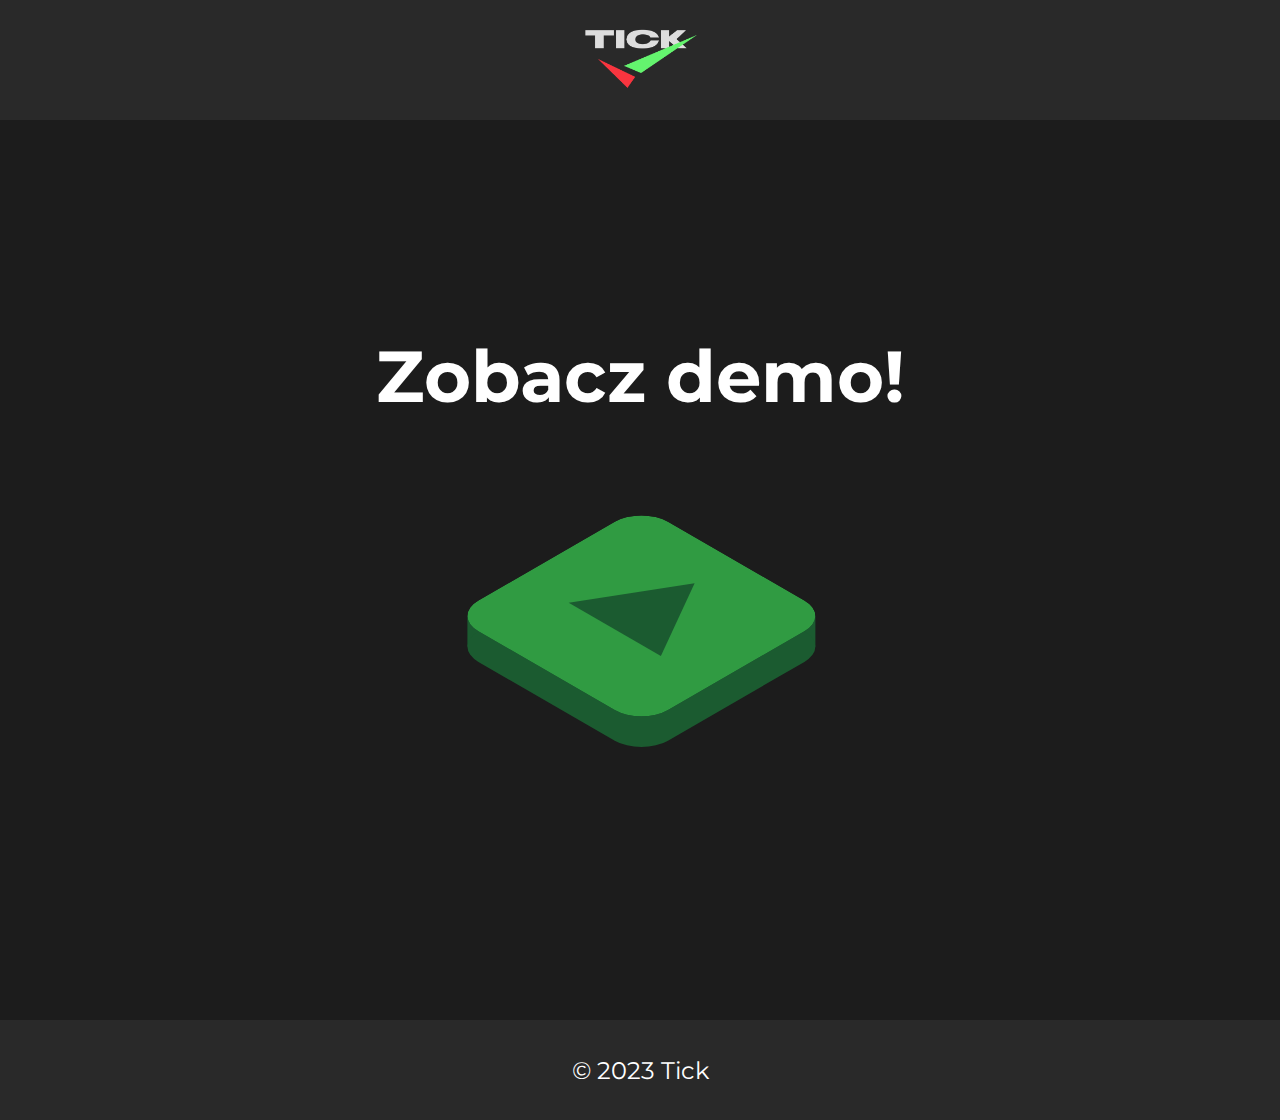
<file: src/static/index.html>
<!DOCTYPE html>
<html lang="en">
    <head>
        <meta charset="UTF-8">
        <title>Tick</title>
        <meta name="viewport" content="width=device-width, initial-scale=1">
        <meta name="description" content="Tick">
        <link rel="stylesheet" href="../styles/styles.css">
        <link rel="stylesheet" href="../styles/demobutton.css">
        <link rel="stylesheet" href="https://fonts.googleapis.com/css?family=Montserrat">
    </head>
    <body>

        <nav>
          <a href="/"><img src="../assets/logo.png" alt="tick logo" id="logo"></a>
        </nav>
        
          <main>
              <h2 class="headline">Zobacz demo!</h2>

            <a href="/demo">
              <svg width="25%" height="25%" viewBox="0 0 100 100" fill="none" xmlns="http://www.w3.org/2000/svg" tabindex="0">
                <rect class="buttonSides" x="5.04999" y="51" width="90.62" height="8" fill="#763AC2" />
                <rect class="buttonSides" width="57" height="57" rx="8" transform="matrix(0.866025 -0.5 0.866025 0.5 1 59)" fill="#763AC2" />
                <g clip-path="url(#clip0_106_11)">
                  <rect class="buttonTop" width="57" height="57" rx="8" transform="matrix(0.866025 -0.5 0.866025 0.5 1 51)" fill="#A661FF" />
                  <path class="buttonSides playSides" d="M64.2199 42.5L55.4353 61.4282L31.4353 47.5718L64.2199 42.5Z" fill="#763AC2" />
                  <g class="glowAll" filter="url(#filter0_d_106_11)">
                    <path d="M64.2199 42.5L55.4353 61.4282L31.4353 47.5718L64.2199 42.5Z" fill="white" />
                  </g>
                  <g class="glowMe" opacity="0.5" filter="url(#filter1_f_106_11)">
                    <path d="M73.0478 36.9032L58.6665 67.8905L19.3761 45.2062L73.0478 36.9032Z" fill="white" />
                  </g>
                </g>
                <path class="glowMe" opacity="0.5" d="M64 43L32 47.8L32 8L64 8L64 43Z" fill="url(#paint0_linear_106_11)" />
                <defs>
                  <filter id="filter0_d_106_11" x="23.4353" y="34.5" width="48.7846" height="34.9282" filterUnits="userSpaceOnUse" color-interpolation-filters="sRGB">
                    <feFlood flood-opacity="0" result="BackgroundImageFix" />
                    <feColorMatrix in="SourceAlpha" type="matrix" values="0 0 0 0 0 0 0 0 0 0 0 0 0 0 0 0 0 0 127 0" result="hardAlpha" />
                    <feOffset />
                    <feGaussianBlur stdDeviation="4" />
                    <feComposite in2="hardAlpha" operator="out" />
                    <feColorMatrix type="matrix" values="0 0 0 0 1 0 0 0 0 1 0 0 0 0 1 0 0 0 1 0" />
                    <feBlend mode="normal" in2="BackgroundImageFix" result="effect1_dropShadow_106_11" />
                    <feBlend mode="normal" in="SourceGraphic" in2="effect1_dropShadow_106_11" result="shape" />
                  </filter>
                  <filter id="filter1_f_106_11" x="3.37613" y="20.9032" width="85.6716" height="62.9873" filterUnits="userSpaceOnUse" color-interpolation-filters="sRGB">
                    <feFlood flood-opacity="0" result="BackgroundImageFix" />
                    <feBlend mode="normal" in="SourceGraphic" in2="BackgroundImageFix" result="shape" />
                    <feGaussianBlur stdDeviation="8" result="effect1_foregroundBlur_106_11" />
                  </filter>
                  <linearGradient id="paint0_linear_106_11" x1="47" y1="48" x2="47" y2="8" gradientUnits="userSpaceOnUse">
                    <stop stop-color="white" />
                    <stop offset="1" stop-color="white" stop-opacity="0" />
                  </linearGradient>
                  <clipPath id="clip0_106_11">
                    <rect width="57" height="57" rx="8" transform="matrix(0.866025 -0.5 0.866025 0.5 1 51)" fill="white" />
                  </clipPath>
                </defs>
              </svg>
            </a>

          </main>

          <footer>
            <p class="footer-text">© 2023 Tick</p>
          </footer>
        
          <script src="../js/script.js"></script>
    </body>
</html>
</file>
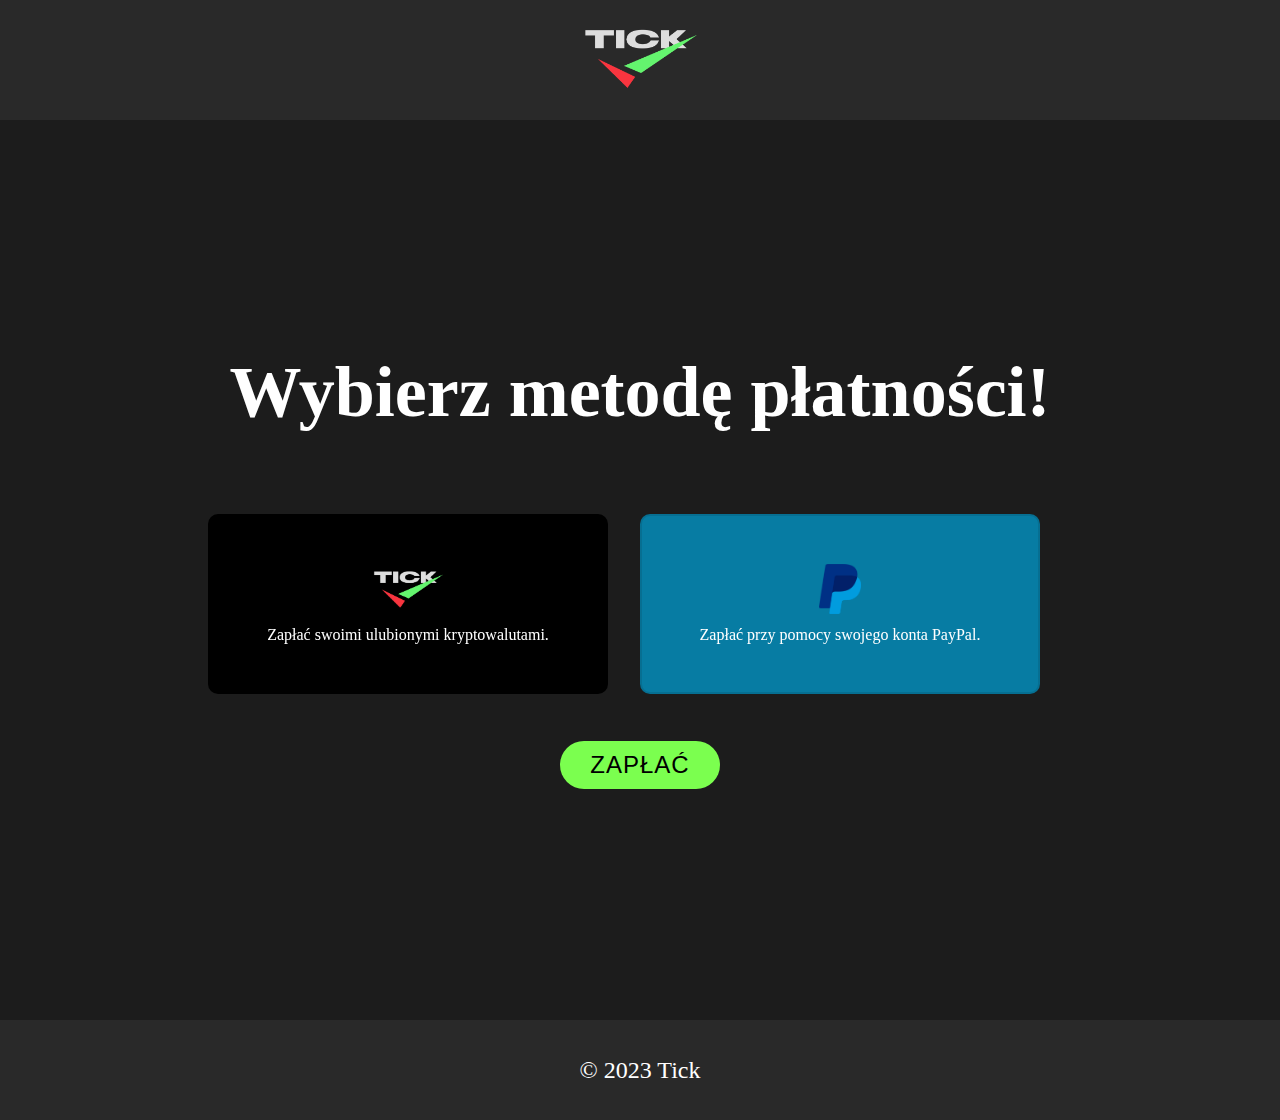
<file: src/static/checkout.html>
<!DOCTYPE html>
<html lang="en">
    <head>
        <meta charset="UTF-8">
        <title>Tick</title>
        <meta name="viewport" content="width=device-width, initial-scale=1">
        <meta name="description" content="Tick">
        <link rel="stylesheet" href="../styles/styles.css">
        <link rel="stylesheet" href="../styles/checkout.css">
        <link rel="stylesheet" href="../styles/popup.css">
        <link rel="stylesheet" href="https://fonts.googleapis.com/css?family=Poppins">
    </head>
    <body>

        <nav>
            <a href="/"><img src="../assets/logo.png" alt="tick logo" id="logo"></a>
        </nav>
        
          <main>
            
            <div>
              <h2 class="headline">Wybierz metodę płatności!</h2>
              <div id="radio-cards-container">
                  <!-- Radio Card 1 -->
                  <div class="radio-card radio-card-1" onclick="selectRadioCard('1')">
                      <!-- Radio Card Check (tick) icon. By default, its hidden. Will be displayed when card gets clicked. -->
                      <div class="radio-card-check">
                          <i class="fa-solid fa-check-circle"></i>
                      </div>
                      <!-- Section to display the icon, label, and some additional text -->
                      <div class="text-center">
                          <div class="radio-card-icon">
                              <img src="../assets/logo.png" alt="Tick"/>
                          </div>
                          <div class="radio-card-label-description">
                            Zapłać swoimi ulubionymi kryptowalutami.
                          </div>
                      </div>
                  </div>
                  <!-- Radio Card 2 -->
                  <div class="radio-card radio-card-2" onclick="selectRadioCard('2')">
                      <!-- Radio Card Check (tick) icon. By default, its hidden. Will be displayed when card gets clicked. -->
                      <div class="radio-card-check">
                          <i class="fa-solid fa-check-circle"></i>
                      </div>
                      <!-- Section to display the icon, label, and some additional text -->
                      <div class="text-center">
                          <div class="radio-card-icon">
                              <img src="../assets/paypal.png" alt="Paypal" />
                          </div>
                          <div class="radio-card-label-description">
                              Zapłać przy pomocy swojego konta PayPal.
                          </div>
                      </div>
                  </div>
              </div>
              <div class="pay-container">
                <span class="pay-button" onclick="openPopup()">Zapłać</span>
            </div>
          </div>

          <div id="popup" class="popup-overlay">
            <div class="popup-content">
              <img src="../assets/logo.png" alt="tick logo" id="popup-logo">
              <div>
                <div class="popup-container">
                  <div class="popup-text">
                    <img src="../assets/ethereum.png" alt="eth logo" id="eth-logo">
                    <p class="buy-text">Chcesz zapłacić z 0,011 ETH?</p>
                  </div>
                  <div class="button-group">
                    <a href="/thank-you"><button style="--clr:#39FF14"><span>✔</span><i></i></button></a>
                   <button style="--clr:#FF44CC"  onclick="closePopup()"><span>X</span><i></i></button>
                  </div>
                </div>
                <div class="crypto-container">
                  <div class="crypto-card first">
                    <img src="../assets/ethereum.png" alt="eth logo" id="eth-logo">
                    <p class="crypto-text">2,55 ETH</p>
                  </div>
                  <div class="crypto-card">
                    <img src="../assets/btc.png" alt="btc logo" id="btc-logo">
                    <p class="crypto-text">0.8 BTC</p>
                  </div>
                </div>
                <p class="footer-text" style="font-size: 12px;">© 2023 Tick</p>
              </div>

            </div>
          </div>
            
          </main>

          <footer>
            <p class="footer-text">© 2023 Tick</p>
          </footer>
        
          <script src="../js/script.js"></script>
    </body>
</html>
</file>
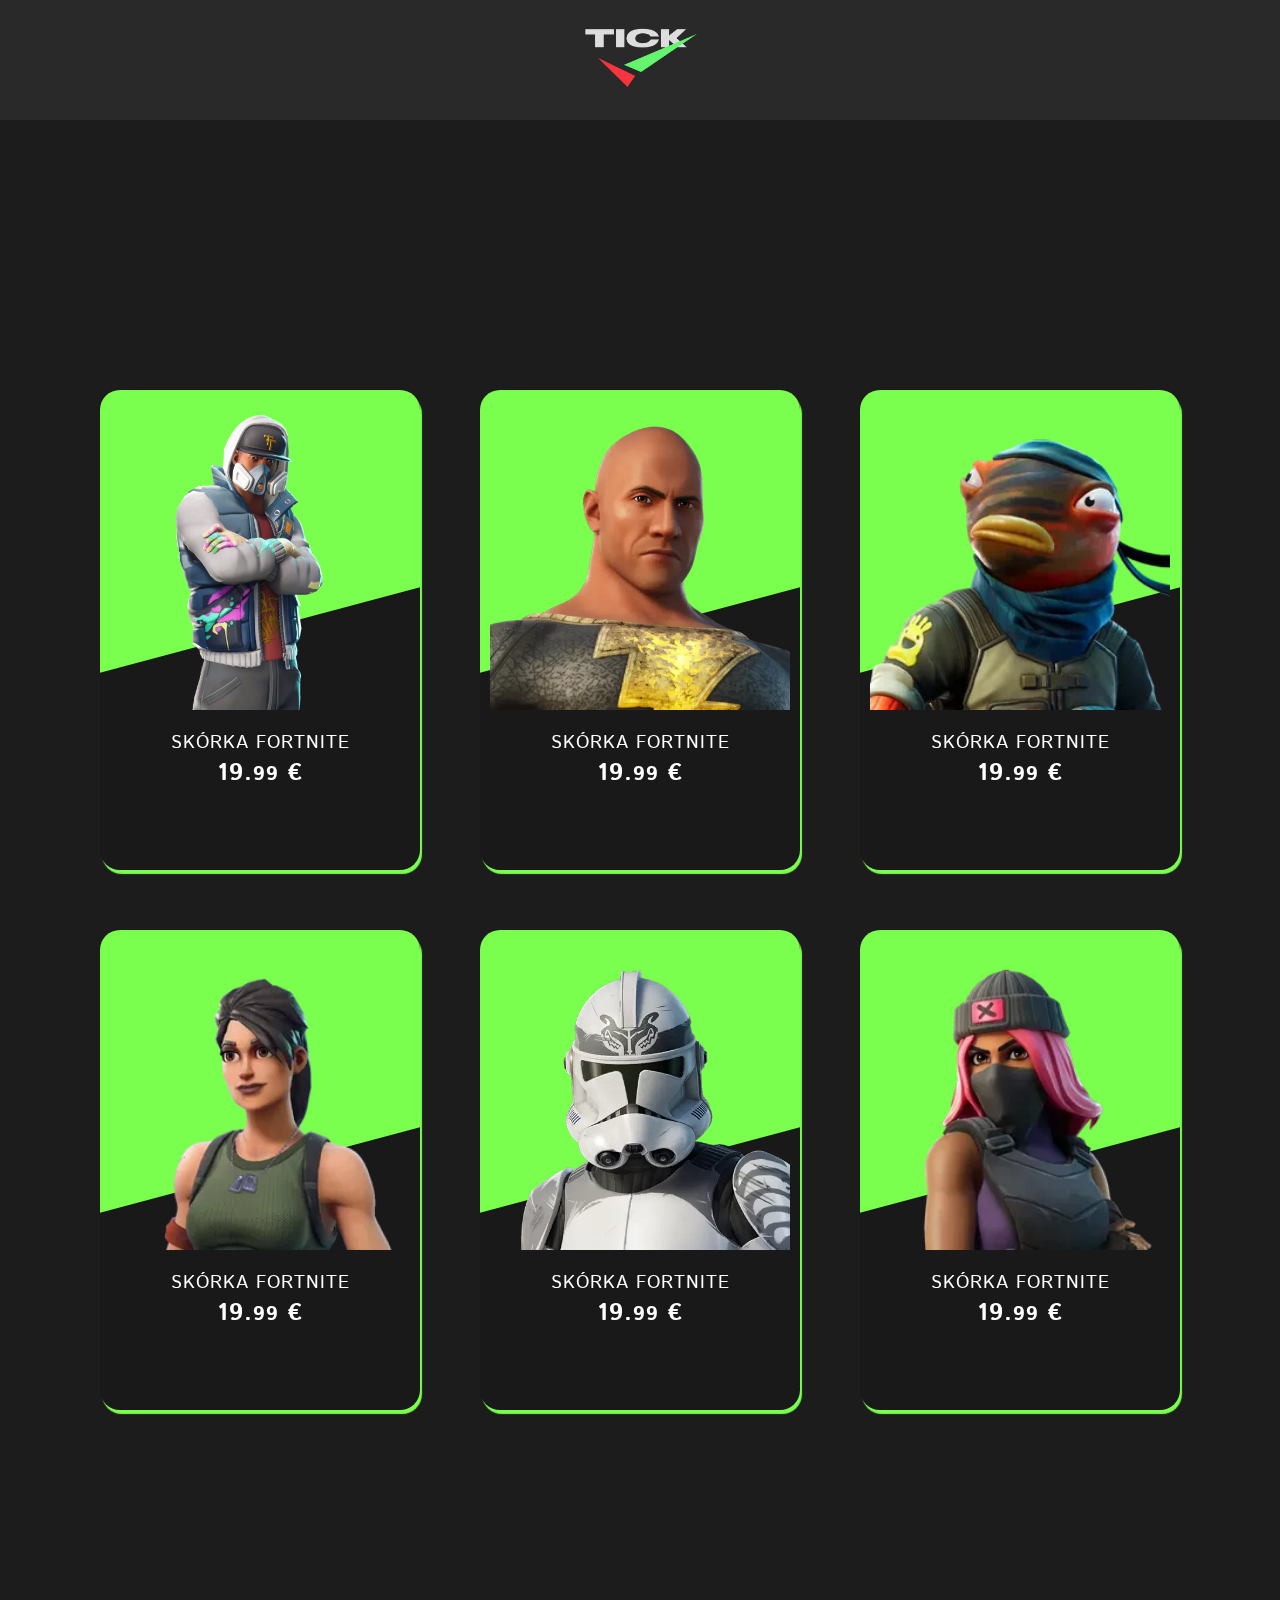
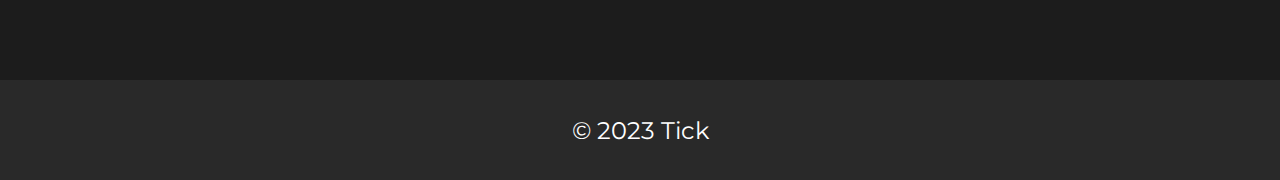
<file: src/static/demo.html>
<!DOCTYPE html>
<html lang="en">
    <head>
        <meta charset="UTF-8">
        <title>Tick</title>
        <meta name="viewport" content="width=device-width, initial-scale=1">
        <meta name="description" content="Tick">
        <link rel="stylesheet" href="../styles/styles.css">
        <link rel="stylesheet" href="../styles/card.css">
        <link rel="stylesheet" href="https://fonts.googleapis.com/css?family=Montserrat">
    </head>

    <body>

        <nav>
          <a href="/"><img src="../assets/logo.png" alt="tick logo" id="logo"></a>
        </nav>
        
          <main>

            <div class="card-grid">

              <div class="card">
                <div class="imgBox">
                  <img src="../assets/1Skin.png" alt="fortnite skin" class="card-image">
                </div>
              
                <div class="contentBox">
                  <h3>Skórka Fortnite</h3>
                  <h2 class="price">19.<small>99</small> €</h2>
                  <a href="/checkout"><button class="buy">Kup Teraz</button></a>
                </div>
              </div>

              <div class="card">
                <div class="imgBox">
                  <img src="../assets/2Skin.png" alt="fortnite skin" class="card-image">
                </div>
              
                <div class="contentBox">
                  <h3>Skórka Fortnite</h3>
                  <h2 class="price">19.<small>99</small> €</h2>
                  <a href="/checkout"><button class="buy">Kup Teraz</button></a>
                </div>
              </div>
              <div class="card">
                <div class="imgBox">
                  <img src="../assets/3Skin.png" alt="fortnite skin" class="card-image">
                </div>
              
                <div class="contentBox">
                  <h3>Skórka Fortnite</h3>
                  <h2 class="price">19.<small>99</small> €</h2>
                  <a href="/checkout"><button class="buy">Kup Teraz</button></a>
                </div>
              </div>
              <div class="card">
                <div class="imgBox">
                  <img src="../assets/4Skin.png" alt="fortnite skin" class="card-image">
                </div>
              
                <div class="contentBox">
                  <h3>Skórka Fortnite</h3>
                  <h2 class="price">19.<small>99</small> €</h2>
                  <a href="/checkout"><button class="buy">Kup Teraz</button></a>
                </div>
              </div>
              <div class="card">
                <div class="imgBox">
                  <img src="../assets/5Skin.png" alt="fortnite skin" class="card-image">
                </div>
              
                <div class="contentBox">
                  <h3>Skórka Fortnite</h3>
                  <h2 class="price">19.<small>99</small> €</h2>
                  <a href="/checkout"><button class="buy">Kup Teraz</button></a>
                </div>
              </div>
              <div class="card">
                <div class="imgBox">
                  <img src="../assets/6Skin.png" alt="fortnite skin" class="card-image">
                </div>
              
                <div class="contentBox">
                  <h3>Skórka Fortnite</h3>
                  <h2 class="price">19.<small>99</small> €</h2>
                  <a href="/checkout"><button class="buy">Kup Teraz</button></a>
                </div>
              </div>
            </div>

          </main>

          <footer>
            <p class="footer-text">© 2023 Tick</p>
          </footer>
          
          <script src="../js/script.js"></script>
        </body>
</html>
</file>
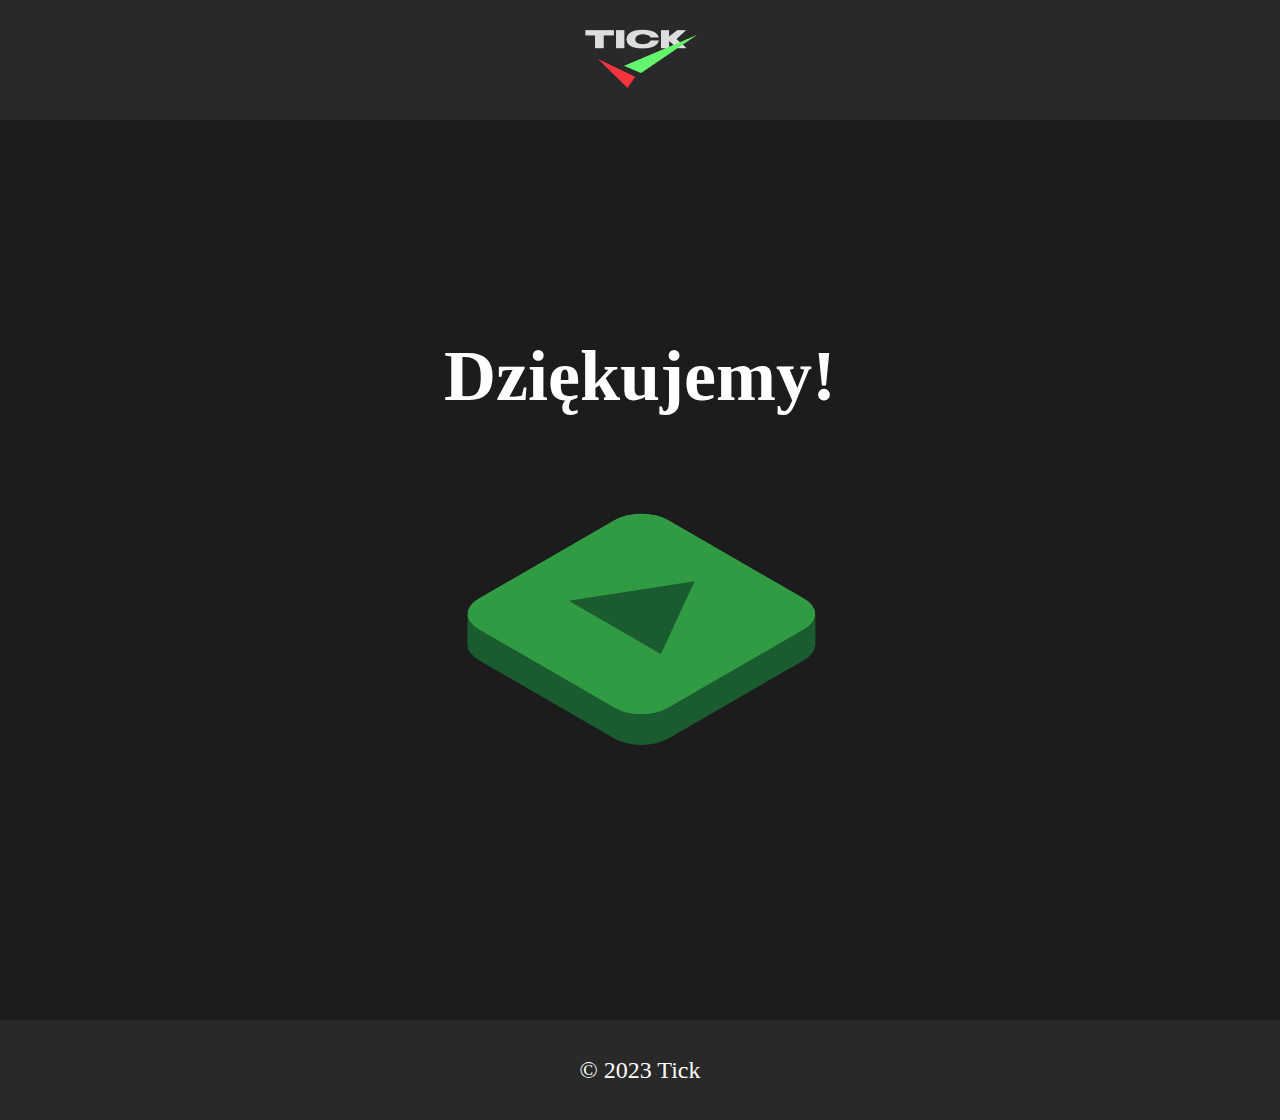
<file: src/static/thank-you.html>
<!DOCTYPE html>
<html lang="en">
    <head>
        <meta charset="UTF-8">
        <title>Tick</title>
        <meta name="viewport" content="width=device-width, initial-scale=1">
        <meta name="description" content="Tick">
        <link rel="stylesheet" href="../styles/styles.css">
        <link rel="stylesheet" href="../styles/demobutton.css">
        <link rel="stylesheet" href="../styles/popup.css">
        <link rel="stylesheet" href="https://fonts.googleapis.com/css?family=Poppins">
    </head>
    <body>

        <nav>
          <a href="/"><img src="../assets/logo.png" alt="tick logo" id="logo"></a>
        </nav>
        
          <main>
              <h2 class="headline">Dziękujemy!</h2>

            <a href="/">
              <svg width="25%" height="25%" viewBox="0 0 100 100" fill="none" xmlns="http://www.w3.org/2000/svg" tabindex="0">
                <rect class="buttonSides" x="5.04999" y="51" width="90.62" height="8" fill="#763AC2" />
                <rect class="buttonSides" width="57" height="57" rx="8" transform="matrix(0.866025 -0.5 0.866025 0.5 1 59)" fill="#763AC2" />
                <g clip-path="url(#clip0_106_11)">
                  <rect class="buttonTop" width="57" height="57" rx="8" transform="matrix(0.866025 -0.5 0.866025 0.5 1 51)" fill="#A661FF" />
                  <path class="buttonSides playSides" d="M64.2199 42.5L55.4353 61.4282L31.4353 47.5718L64.2199 42.5Z" fill="#763AC2" />
                  <g class="glowAll" filter="url(#filter0_d_106_11)">
                    <path d="M64.2199 42.5L55.4353 61.4282L31.4353 47.5718L64.2199 42.5Z" fill="white" />
                  </g>
                  <g class="glowMe" opacity="0.5" filter="url(#filter1_f_106_11)">
                    <path d="M73.0478 36.9032L58.6665 67.8905L19.3761 45.2062L73.0478 36.9032Z" fill="white" />
                  </g>
                </g>
                <path class="glowMe" opacity="0.5" d="M64 43L32 47.8L32 8L64 8L64 43Z" fill="url(#paint0_linear_106_11)" />
                <defs>
                  <filter id="filter0_d_106_11" x="23.4353" y="34.5" width="48.7846" height="34.9282" filterUnits="userSpaceOnUse" color-interpolation-filters="sRGB">
                    <feFlood flood-opacity="0" result="BackgroundImageFix" />
                    <feColorMatrix in="SourceAlpha" type="matrix" values="0 0 0 0 0 0 0 0 0 0 0 0 0 0 0 0 0 0 127 0" result="hardAlpha" />
                    <feOffset />
                    <feGaussianBlur stdDeviation="4" />
                    <feComposite in2="hardAlpha" operator="out" />
                    <feColorMatrix type="matrix" values="0 0 0 0 1 0 0 0 0 1 0 0 0 0 1 0 0 0 1 0" />
                    <feBlend mode="normal" in2="BackgroundImageFix" result="effect1_dropShadow_106_11" />
                    <feBlend mode="normal" in="SourceGraphic" in2="effect1_dropShadow_106_11" result="shape" />
                  </filter>
                  <filter id="filter1_f_106_11" x="3.37613" y="20.9032" width="85.6716" height="62.9873" filterUnits="userSpaceOnUse" color-interpolation-filters="sRGB">
                    <feFlood flood-opacity="0" result="BackgroundImageFix" />
                    <feBlend mode="normal" in="SourceGraphic" in2="BackgroundImageFix" result="shape" />
                    <feGaussianBlur stdDeviation="8" result="effect1_foregroundBlur_106_11" />
                  </filter>
                  <linearGradient id="paint0_linear_106_11" x1="47" y1="48" x2="47" y2="8" gradientUnits="userSpaceOnUse">
                    <stop stop-color="white" />
                    <stop offset="1" stop-color="white" stop-opacity="0" />
                  </linearGradient>
                  <clipPath id="clip0_106_11">
                    <rect width="57" height="57" rx="8" transform="matrix(0.866025 -0.5 0.866025 0.5 1 51)" fill="white" />
                  </clipPath>
                </defs>
              </svg>
            </a>

          </main>

          <footer>
            <p class="footer-text">© 2023 Tick</p>
          </footer>
        
          <script src="../js/script.js"></script>
    </body>
</html>
</file>
<file: src/styles/styles.css>
* {
  margin: 0;
  padding: 0;
  font-family: "Istok Web", sans-serif;
}

body {
    background-color: #1c1c1c;
    color: #fff;
    font-family: Arial, sans-serif;
    margin: 0;
    padding: 0;
  }

  /* Header styling
  ------------------------- */

  nav {
    background-color: #292929;
    padding: 30px;
    height: 60px;
    display: flex;
    justify-content: center;
    align-items: center;
    position: sticky;
    top: 0px;
  }

  nav img {
    height: 40px;
    width: auto;
  }

  #logo {
    transform: scale(2, 2);
  }

  /* Main page styling
  ------------------------- */

  main {
    display: flex;
    flex-direction: column;
    justify-content: center;
    align-items: center;
    min-height: 100vh;
  }

.headline {
    font-family: 'Montserrat';
    font-weight: 700;
    font-size: 72px;
    text-align: center;
  }

  a {
    text-decoration: none;
    color: #fff;
  }

  /* Footer styling
  ------------------------- */

  footer {
    background-color: #292929;
    height: 60px;
    display: flex;
    justify-content: center;
    align-items: center;
    padding: 20px;
  }

  .footer-text {
    color: #fff;
    font-size: 24px;
    font-family: 'Montserrat';
  }
</file>
<file: src/styles/demobutton.css>
.glowMe,
.glowAll {
  opacity: 0;
  transition: opacity 300ms linear 0s;
}
svg {
  width: 30vw;
  height: 30vw;
  cursor: pointer;
}
svg:hover .glowMe {
  opacity: 0.5;
}
svg:hover .glowAll {
  opacity: 1;
}
.buttonTop {
  fill: #309b42;
  transition: fill 300ms linear 0s;
}
svg:hover .buttonTop {
  fill: #61ff61;
}
.buttonSides {
  fill: #1b5b30;
  transition: fill 300ms linear 0s;
}
svg:hover .buttonSides {
  fill: #67c23a;
}
svg:focus {
  outline: none;
}
svg:focus .buttonTop,
svg:focus .playSides {
  stroke: white;
  stroke-width: 2px;
}
svg:focus .playSides {
  stroke-width: 1px;
}
svg:active .buttonTop {
  fill: #a9ff9c;
}
</file>
<file: src/styles/checkout.css>
#radio-cards-container {
  margin-top: 5rem;
  width: 75vw;
  display: flex;
  flex-wrap: wrap;
  justify-content: center;
}

.radio-card {
  border: 2px solid rgba(0, 0, 0, 0.1);
  border-radius: 10px;
  width: 300px;
  margin-right: 2rem;
  margin-bottom: 2rem;
  padding: 3rem;
  transition: all 0.3s;
  display: flex;
  align-items: center;
  justify-content: center;
  position: relative;
}

.radio-card:hover {
  border: 2px solid #309b42;
  opacity: 0.8;
  cursor: pointer;
}

.radio-card-check {
  display: none;
  position: absolute;
  top: 1.5rem;
  left: 1.5rem;
}

.radio-card-check i {
  font-size: 1.6rem;
  color: #016787;
}

.text-center {
  text-align: center;
}

.radio-card-icon img {
  height: 50px;
  width: auto;
}

.radio-card-label-description {
  margin-top: 0.5rem;
  color: rgba(0, 0, 0, 0.7);
  font-family: 'Montserrat';
  font-size: 1rem;
  color: white;
}

.radio-card.selected {
  border: 2px solid #309b42;
}


.radio-card.selected .radio-card-check {
  display: inline-flex;
}

.radio-card-1 {
  background-color: black;
}

.radio-card-2 {
  background-color: #077ca3;
}

.pay-container {
  display: flex;
  align-items: center;
  justify-content: center;
}

.pay-button {
  cursor: pointer;
  padding: 10px 30px;
  margin-top: 15px;
  color: #000000;
  text-decoration: none;
  background: #7bff4f;
  border-radius: 30px;
  text-transform: uppercase;
  letter-spacing: 1px;
  transition: 0.5s;
  font-size: 24px;
}
</file>
<file: src/styles/popup.css>
/* CSS styles for the popup */
    .popup-overlay {
      display: none;
      position: fixed;
      top: 0;
      left: 0;
      width: 100%;
      height: 100%;
      background-color: rgba(0, 0, 0, 0.8);
      justify-content: center;
      align-items: center;
    }
    
    .popup-content {
      background-color: #222;
      color: #fff;
      padding: 40px;
      border-radius: 8px;
      text-align: center;
      display: flex;
      flex-direction: column;
      justify-content: space-between;
      align-items: center;
      height: 50vh;
      margin-bottom: 20px;
    }

    #popup-logo {
      width: 80px;
      height: 80px;
      margin-bottom: 20px;
    }

    .popup-container {
      padding-right: 15px;
      padding-bottom: 15px;
      background-color: #3D3D3D;
      box-shadow: 2px 2px 2px black;
      border-radius: 30px;
    }

    .popup-text {
      flex-grow: 1;
      display: flex;
      align-items: center;
      justify-content: center;
    }

    .app-button {
      box-shadow: 2px 2px 2px black;
      cursor: pointer;
      padding: 10px 30px;
      margin: 15px 5px;
      color: #000000;
      text-decoration: none;
      background: #7bff4f;
      border-radius: 30px;
      text-transform: uppercase;
      letter-spacing: 1px;
      font-size: 10px;
    }

    .app-button:hover {
      opacity: 0.6;
    }
    
    .cancel {
      background-color: #ff4f4f;
    }
    
    .buy-text {
      font-size: 20px;
      font-family: 'Poppins';
    }

    #eth-logo {
      width: 120px;
      height: 120px;
    }

    #btc-logo {
      width: 120px;
      height: 120px;
      transform: scale(0.6, 0.6);
    }

    .crypto-container {
      transform: scale(0.8, 0.8);
      background-color: #2C2C2C;
      margin-top: 15px;
      border-radius: 30px;
      box-shadow: 2px 2px 2px black;
    }

    .crypto-card {
      font-family: 'Poppins';
      padding-right: 15px;
      flex-grow: 1;
      display: flex;
      align-items: center;
    }

    .first {
      border-radius: 30px;
      background-color: #3D3D3D;
    }

    button {
      position: relative;
      background: #444;
      color: #fff;
      text-decoration: none;
      text-transform: uppercase;
      border: none;
      letter-spacing: 0.1rem;
      font-size: 1rem;
      padding: 1rem 3rem;
      transition: 0.2s;
    }
    
    button:hover {
      letter-spacing: 0.2rem;
      padding: 1.1rem 3.1rem;
      background: var(--clr);
      color: var(--clr);
      /* box-shadow: 0 0 35px var(--clr); */
      animation: box 3s infinite;
    }

    button::before {
      content: "";
      position: absolute;
      inset: 2px;
      background: #272822;
    }
    
    button span {
      position: relative;
      z-index: 1;
    }
    button i {
      position: absolute;
      inset: 0;
      display: block;
    }

    button i::before {
      content: "";
      position: absolute;
      width: 10px;
      height: 2px;
      left: 80%;
      top: -2px;
      border: 2px solid var(--clr);
      background: #272822;
      transition: 0.2s;
    }
    
    button:hover i::before {
      width: 15px;
      left: 20%;
      animation: move 3s infinite;
    }

button i::after {
  content: "";
  position: absolute;
  width: 10px;
  height: 2px;
  left: 20%;
  bottom: -2px;
  border: 2px solid var(--clr);
  background: #272822;
  transition: 0.2s;
}

button:hover i::after {
  width: 15px;
  left: 80%;
  animation: move 3s infinite;
}

@keyframes move {
  0% {
    transform: translateX(0);
  }
  50% {
    transform: translateX(5px);
  }
  100% {
    transform: translateX(0);
  }
}

@keyframes box {
  0% {
    box-shadow: #27272c;
  }
  50% {
    box-shadow: 0 0 25px var(--clr);
  }
  100% {
    box-shadow: #27272c;
  }
}
</file>
<file: src/styles/card.css>
@import url("https://fonts.googleapis.com/css2?family=Istok+Web:wght@400;700&display=swap");

.card-grid {
    display: grid;
    grid-template-columns: repeat(3, 1fr); /* Creates 3 equal-width columns */
    gap: 20px; /* Adjust the gap between cards as desired */
    margin: 250px;
  }
  
  .card {
    position: relative;
    width: 320px;
    height: 480px;
    background: #191919;
    border-radius: 20px;
    overflow: hidden;
    box-shadow: 2px 4px 1px #7bff4f;
    margin: 20px;
  }

  .card::before {
    content: "";
    position: absolute;
    top: -50%;
    width: 100%;
    height: 100%;
    background: #7bff4f;
    transform: skewY(345deg);
    transition: 0.5s;
  }

  .card:hover::before {
    top: -70%;
    transform: skewY(390deg);
  }
  

  .card .imgBox {
    position: relative;
    width: 100%;
    display: flex;
    justify-content: center;
    align-items: center;
    padding-top: 20px;
    z-index: 1;
  }

  .card .contentBox {
    position: relative;
    padding: 20px;
    display: flex;
    justify-content: center;
    align-items: center;
    flex-direction: column;
    z-index: 2;
  }

  .card .contentBox h3 {
    font-size: 18px;
    color: white;
    font-weight: 500;
    text-transform: uppercase;
    letter-spacing: 1px;
  }

  .card .contentBox .price {
    font-size: 24px;
    color: white;
    font-weight: 700;
    letter-spacing: 1px;
  }

  .card .contentBox .buy {
    cursor: pointer;
    position: relative;
    top: 100px;
    opacity: 0;
    padding: 10px 30px;
    margin-top: 15px;
    color: #000000;
    text-decoration: none;
    background: #7bff4f;
    border-radius: 30px;
    text-transform: uppercase;
    letter-spacing: 1px;
    transition: 0.5s;
  }
  
  .card:hover .contentBox .buy {
    top: 0;
    opacity: 1;
  }
  
  .card-image {
    height: 300px;
    width: auto;
  }
</file>
